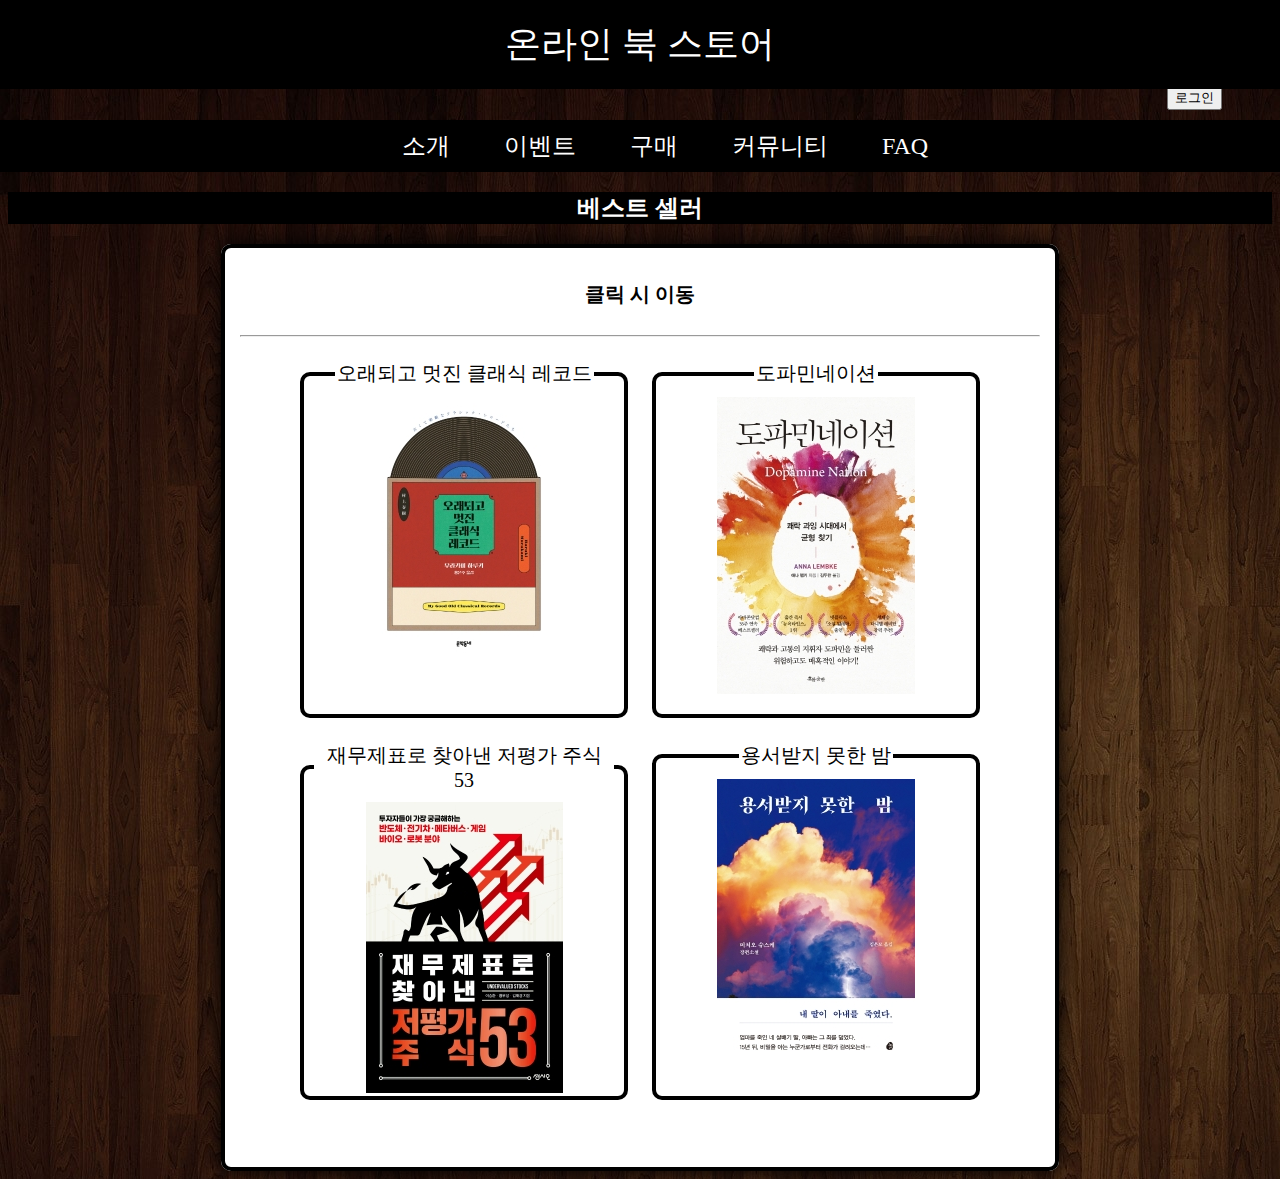
<file: index.html>
﻿<!doctype html>
<html>
	<head>
		<title>main</title>
		<meta charset="UTF-8">
		<link rel="stylesheet" type="text/css" href="css/index.css">
		<style type="text/css">

			/* 배경 이미지 */
			
			body {
				background-image:url(images/background/wood.jpg);
			}

			/* 사이트 대문 */
			
			header {
				background-color:black;
				width:100%;
				position:fixed;
				top:0px;
				left:0px;
			}

			/* 대문 글자 */

			.title {
				color:white;
				text-align:center;
			}

			/* 로그인 */

			aside {
				float:right;
				margin-top:-50px;
				margin-right:50px;
				
			}

			/* 메뉴, 브랜드별 바로가기 */

			nav {
				margin-top:120px;
			}

			/* 메뉴 */

			.topmenu {
				list-style:none;
				width:100%;
				background-color:black;
				margin-left:-10px;
				padding:10px;
				text-align:center;
			}

			/* 메뉴 글자 */

			.topmenu li {
				display:inline;
				margin-left:0px;
				padding-left:50px;
			}

			/* 링크 */

			a {
				font:1.5em "Times New";
				color:#fff;
				text-decoration:none;
			}

			/* 링크 작동시 */

			a:hover {
				color:#ff3;
			}

			/* 브랜드 바로 가기 틀 */

			.brand_field {
				color:white;
				margin:0 auto;
				text-align:center;
				width:80%;
				border:4px solid black;
				border-radius:10px;
				box-shadow:0px 0px 20px #000000;
			}

			/* 브랜드별 바로 가기 테이블 1x5 */

			.brand_table {
				margin:0 auto;
			}

			/* 상단 브랜드4개 바로 가기, 더보기 틀 */

			.sony, .logitech, .corsair, .samsung, .etc {
				font:15pt "맑은 고딕", 돋움;
				color:#efefef;
				width:200px;
				height:200px;
				background:white;
				border:4px solid black;
				border-radius:10px;
				box-shadow:0px 0px 20px #000000;
				text-align:center;
				margin-left:10px;
			}

			/* 브랜드별 바로 가기 이미지 */

			.sony_p, .logitech_p, .corsair_p, .samsung_p, .etc_p {
				text-align:center;
			}

			/* 더보기 줄간격 */

			.etc_p {
				line-height:150px;
				color:black;
			}

			/* 더보기 링크 */	

			.etc_p a {
				color:black;
			}
	
			/* 본문 */

			section {
				margin-top:50px;
				margin:0 auto;
			}

			/* 베스트 셀러 대문 */
			
			.sell_head {
				background-color:black;
				width:100%;
				margin-left:0px;
			}

			/* 베스트 셀러 타이틀 */
		
			.sell_title {
				text-align:center;
				color:white;
			}

			/*  베스트 셀러 전체 틀 */
				
			.sell_body {
				font:15pt "맑은 고딕", 돋움;
				color:black;
				width:800px;
				height:900px;
				background-color:white;
				border:4px solid black;
				border-radius:10px;
				box-shadow:0px 0px 20px #000000;
				text-align:center;
				margin:0 auto;
			}

			/* 베스트 셀러 테이블 */

			.sell_table {
				text-align:center;
				margin: 0 auto;
			}

			/*  헤드셋 1,2,3,4 */
				
			.headset1, .headset2, .headset3, .headset4 {
				color:black;
				width : 300px;
				height: 330px;
				padding:10px;
				margin:10px;
				background:white;
				border:4px solid black;
				border-radius:10px;
				text-align:center;
			}
		</style>
	</head>
	<body>
		<header>
			<h2 class="title"><a href="index.html">온라인 북 스토어</a></h2>
		</header>
		
		<aside>
			<p class="login"><button type="button" onclick="location.href='sub7.html' ">로그인</button></p>
		</aside>

		<nav>
			<ul class="topmenu">
				<li><a href="sub1.html">소개</a></li>
				<li><a href="sub2.html">이벤트</a></li>
				<li><a href="sub3.html">구매</a></li>
				<li><a href="sub4.html">커뮤니티</a></li>
				<li><a href="sub5.html">FAQ</a></li>
			</ul>

			<div class="sell_head">	
				<h2 class="sell_title">베스트 셀러</h2>
			</div>
		</nav>		
		<section>
			<fieldset class="sell_body">
				<h4>클릭 시 이동</h4>
				<hr>
				<table class="sell_table" border = "0">
					<tr>
						<td>
							<fieldset class="headset1">
								<legend>오래되고 멋진 클래식 레코드</legend>
									<a href="index1_1.html"><img src="images/book/record.jpg"></a></fieldset>
						</td>
						<td>
							<fieldset class="headset2">
								<legend>도파민네이션</legend>
									<a href="index2_2.html"><img src="images/book/dopa.jpg"</a></fieldset>
						</td>
					</tr>
					<tr>
						<td>
							<fieldset class="headset3">
								<legend>재무제표로 찾아낸 저평가 주식 53</legend>
									<a href="index3_1.html"><img src="images/book/gemu.jpg"</a></fieldset>
						</td>
						<td>
							<fieldset class="headset4">
								<legend>용서받지 못한 밤</legend>
									<a href="index4_1.html"><img src="images/book/bam.jpg"</a></fieldset>
						</td>	
					</tr>
				</table>
			</fieldset>
		</section>
	</body>
</html>
</file>
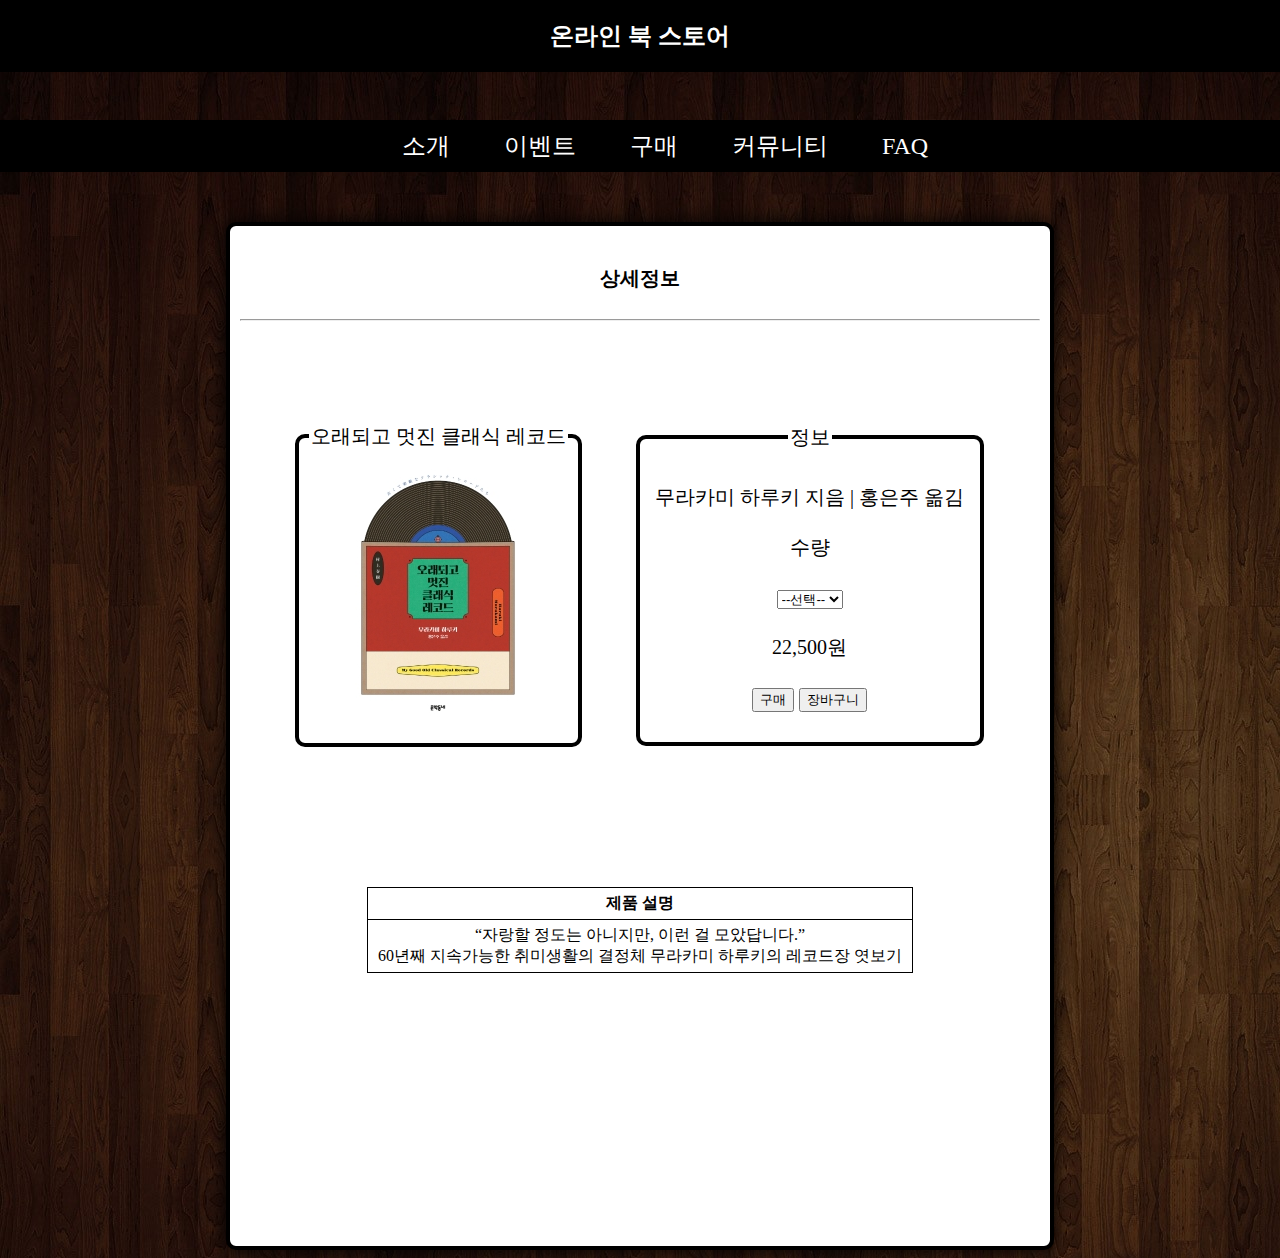
<file: index1_1.html>
﻿<!doctype html>
<html>
	<head>
		<title>headset_info, index1_1</title>
		<meta charset="UTF-8">
		<link rel="stylesheet" type="text/css" href="css/info.css">
		<style type="text/css">

			/* 배경이미지 */

			body {
				background-image:url(images/background/wood.jpg);
			}
			
			/* 사이트 대문 */

			header {
				background-color:black;
				width:100%;
				position:fixed;
				top:0px;
				left:0px;
			}

			/* 대문 글자 */

			.title {
				color:white;
				text-align:center;
			}

			/* 로그인, 메뉴 */

			nav {
				margin-top:120px;
			}

			/* 메뉴 */

			.topmenu {
				list-style:none;
				width:100%;
				background-color:black;
				margin-left:-10px;
				padding:10px;
				text-align:center;
			}

			/* 메뉴 글자 */

			.topmenu li {
				display:inline;
				margin-left:0px;
				padding-left:50px;
			}

			/*  메뉴 링크 */

			a {
				font:1.5em "Times New";
				color:#fff;
				text-decoration:none;
			}

			/* 링크 작동 */ 

			a:hover {
				color:#ff3;
			}

			/* 본문 */

			section {
				margin:0 auto;
				margin-top:50px;
			}
				
			/* 정보 전체 틀 */
		
			.info_body {
				font:15pt "맑은 고딕", 돋움;
				line-height:150%;
				color:black;
				width:800px;
				height:1000px;
				padding:10px;
				margin:0px auto;
				background:white;
				border:4px solid black;
				border-radius:10px;
				box-shadow:0px 0px 20px #000000;
				text-align:center;
			}

			/* 헤드셋, 가격 테이블 */

			.info_table {
				text-align:center;
				margin: 0 auto;
			}

			/* 헤드셋 1 */
			
			.headset1 {
				color:black;
				padding:10px;
				margin:0px auto;
				background:white;
				border:4px solid black;
				border-radius:10px;
				text-align:center;
			}
		
			/* 옵션 틀 */

			.option {
				color:black;
				padding:10px;
				margin-left:50px;
				background:white;
				border:4px solid black;
				border-radius:10px;
				text-align:center;
			}

			/* 제품설명 테이블  */

			.info_table2 {
				margin:0 auto;
				margin-top:50px;
				font:12pt "맑은 고딕", 돋움;
				border-collapse:collapse;
			}

			/* 제품설명 테이블 테두리  */

			.info_table2, .info_table2 th, .info_table2 td {
				border:1px solid #000000;
				padding:5px 10px;
			}
		</style>
	</head>
	<body>
		<header>
			<h2 class="title">온라인 북 스토어</h2>
		</header>

		<nav>
			<ul class="topmenu">
				<li><a href="sub1.html">소개</a></li>
				<li><a href="sub2.html">이벤트</a></li>
				<li><a href="sub3.html">구매</a></li>
				<li><a href="sub4.html">커뮤니티</a></li>
				<li><a href="sub5.html">FAQ</a></li>
			</ul>
		</nav>

		<section>
		<div class="info_body">
			<h4>상세정보</h4>
			<hr>
			<table class="info_table" border = "0">
				<tr>
					<td>
						<fieldset class="headset1">
							<legend>오래되고 멋진 클래식 레코드</legend>
								<img src="images/book/record.jpg"></fieldset>
					</td>
					<td width="400" height="500">
						<fieldset class = "option">
							<legend>정보</legend>
							<p>무라카미 하루키 지음 | 홍은주 옮김</p>
							<p>수량</p>
							<select>
								<option>--선택--</option>
								<option>1</option>
								<option>2</option>
								<option>3</option>
								<option>4</option>
								<option>5</option>
							</select>
							<p>22,500원</p>
							<p><input type = "button" value = "구매">
							<input type = "button" value = "장바구니"></p>
						</fieldset>
					</td>
				</tr>
			</table>
		
			<table class="info_table2" border = '0'>
				<tr>
					<th colspan='2'>제품 설명</th>
				</tr>
				<tr>
					<td>“자랑할 정도는 아니지만, 이런 걸 모았답니다.”<br>
						60년째 지속가능한 취미생활의 결정체
						무라카미 하루키의 레코드장 엿보기</td>
			</table>
			
			</div>
		</section>
	</body>
</html>
</file>
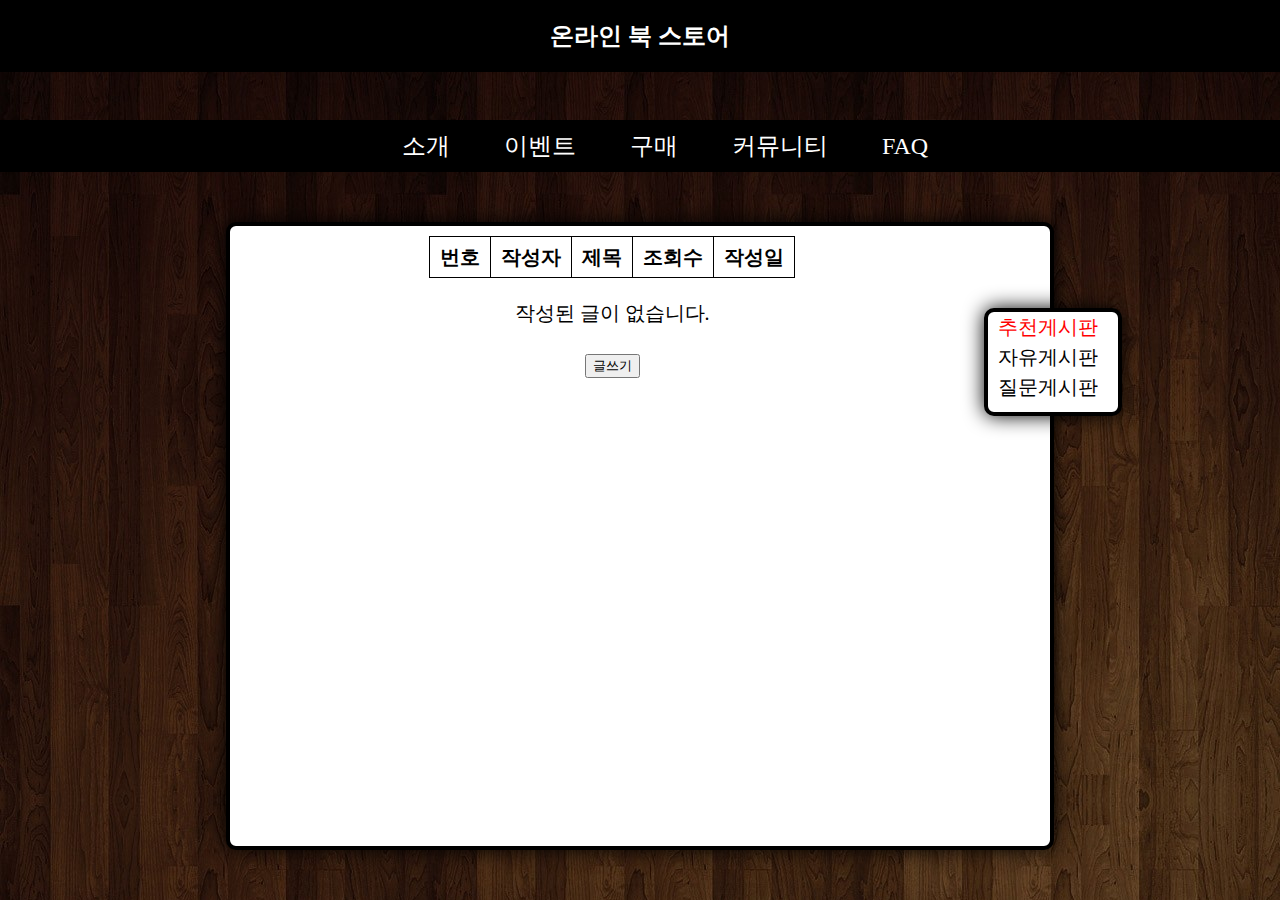
<file: sub4.html>
﻿<!doctype html>
<html>
	<head>
		<title>community,sub4</title>
		<meta charset="UTF-8">
		<link rel="stylesheet" type="text/css" href="css/sub4.css">
		<style type="text/css">

			/* 배경 이미지 */

			body {
				background-image:url(images/background/wood.jpg);
			}

			/* 사이트 대문 */

			header {
				background-color:black;
				width:100%;
				position:fixed;
				top:0px;
				left:0px;
			}

			/* 대문 글자 */

			.title {
				color:white;
				text-align:center;
			}

			/* 로그인, 메뉴  */

			nav {
				margin-top:120px;
			}

			/* 메뉴 */
			
			.topmenu {
				list-style:none;
				width:100%;
				background-color:black;
				margin-left:-10px;
				padding:10px;
				text-align:center;
			}

			/* 메뉴 글자 */

			.topmenu li {
				display:inline;
				margin-left:0px;
				padding-left:50px;
			}

			/* 메뉴 링크 */

			.topmenu a {
				font:1.5em "Times New";
				color:#fff;
				text-decoration:none;
			}

			/* 링크 작동 */

			a:hover {
				color:#ff3;
			}

			/* 오른쪽 사이드 메뉴 */			

			aside {
				float:right;
				margin-top:100px;
				margin-right:150px;
			}

			/* 사이드 메뉴 3개 */

			.select {
				font:15pt "맑은 고딕", 돋움;
				line-height:150%;
				color:black;
				background:white;
				border:4px solid black;
				border-radius:10px;
				box-shadow:0px 0px 20px #000000;
				width:120px;
				height:100px;
				list-style:none;
				text-align:left;
				padding-left:10px;
			}

			/* 사이드 메뉴 색 */

			.select li:nth-child(1) a {
				color:red;
			}

			/* 사이드 메뉴 링크 */

			.select a {
				color:black;
				text-decoration:none;
			}

			/* 본문 */

			section {
				margin:0 auto;
				margin-top:50px;
			}

			/* 커뮤니티 전체 틀 */

			.community_body {
				font:15pt "맑은 고딕", 돋움;
				line-height:150%;
				color:black;
				width:800px;
				height:600px;
				padding:10px;
				background:white;
				border:4px solid black;
				border-radius:10px;
				box-shadow:0px 0px 20px #000000;
				text-align:center;
				margin:0 auto;
			}
			
			/* 커뮤니티 테이블 */
						
			.community_table {
				margin:0 auto;
				border-collapse:collapse;
			}

			/*  커뮤니티 테이블 테두리 */

			.community_table, .community_table th, .community_table td {
				border:1px solid #000000;
				padding:5px 10px;	
			}

			/* 테이블 TH */
		
			.community_table th {
				text-align:center;
			}
		</style>
	</head>
	<body>
		<header>
			<h2 class="title">온라인 북 스토어</h2>
		</header>

		<nav>
			<ul class="topmenu">
				<li><a href="sub1.html">소개</a></li>
				<li><a href="sub2.html">이벤트</a></li>
				<li><a href="sub3.html">구매</a></li>
				<li><a href="sub4.html">커뮤니티</a></li>
				<li><a href="sub5.html">FAQ</a></li>
			</ul>
		</nav>

		<aside>
			<ul class = "select">
				<li><a href="sub4.html">추천게시판</a></li>
				<li><a href="sub4_1.html">자유게시판</a></li>
				<li><a href="sub4_2.html">질문게시판</a></li>
			</ul>
		</aside>

		<section>
		<div class="community_body">
				<table class="community_table" border="0">
					<tr>
						<th>번호</th>
						<th>작성자</th>
						<th>제목</th>
						<th>조회수</th>
						<th>작성일</th>
					</tr>
				</table>
				<p>작성된 글이 없습니다.</p>
			<button type="button" onclick="location.href='sub6.html' ">글쓰기</button>
		</div>
		</section>
	</body>
</html>
</file>
<file: css/index.css>
/* ��� �̹��� */
			
			body {
				background-image:url(images/background/wood.jpg);
			}

			/* ����Ʈ �빮 */
			
			header {
				background-color:black;
				width:100%;
				position:fixed;
				top:0px;
				left:0px;
			}

			/* �빮 ���� */

			.title {
				color:white;
				text-align:center;
			}

			/* �α��� */

			aside {
				float:right;
				margin-top:-50px;
				margin-right:50px;
				
			}

			/* �޴�, �귣�庰 �ٷΰ��� */

			nav {
				margin-top:120px;
			}

			/* �޴� */

			.topmenu {
				list-style:none;
				width:100%;
				background-color:black;
				margin-left:-10px;
				padding:10px;
				text-align:center;
			}

			/* �޴� ���� */

			.topmenu li {
				display:inline;
				margin-left:0px;
				padding-left:50px;
			}

			/* ��ũ */

			a {
				font:1.5em "Times New";
				color:#fff;
				text-decoration:none;
			}

			/* ��ũ �۵��� */

			a:hover {
				color:#ff3;
			}

			/* �귣�� �ٷ� ���� Ʋ */

			.brand_field {
				color:white;
				margin:0 auto;
				text-align:center;
				width:80%;
				border:4px solid black;
				border-radius:10px;
				box-shadow:0px 0px 20px #000000;
			}

			/* �귣�庰 �ٷ� ���� ���̺� 1x5 */

			.brand_table {
				margin:0 auto;
			}

			/* ��� �귣��4�� �ٷ� ����, ������ Ʋ */

			.sony, .logitech, .corsair, .samsung, .etc {
				font:15pt "���� ����", ����;
				color:#efefef;
				width:200px;
				height:200px;
				background:white;
				border:4px solid black;
				border-radius:10px;
				box-shadow:0px 0px 20px #000000;
				text-align:center;
				margin-left:10px;
			}

			/* �귣�庰 �ٷ� ���� �̹��� */

			.sony_p, .logitech_p, .corsair_p, .samsung_p, .etc_p {
				text-align:center;
			}

			/* ������ �ٰ��� */

			.etc_p {
				line-height:150px;
				color:black;
			}

			/* ������ ��ũ */	

			.etc_p a {
				color:black;
			}
	
			/* ���� */

			section {
				margin-top:50px;
				margin:0 auto;
			}

			/* ����Ʈ ���� �빮 */
			
			.sell_head {
				background-color:black;
				width:100%;
				margin-left:0px;
			}

			/* ����Ʈ ���� Ÿ��Ʋ */
		
			.sell_title {
				text-align:center;
				color:white;
			}

			/*  ����Ʈ ���� ��ü Ʋ */
				
			.sell_body {
				font:15pt "���� ����", ����;
				color:black;
				width:800px;
				height:900px;
				background-color:white;
				border:4px solid black;
				border-radius:10px;
				box-shadow:0px 0px 20px #000000;
				text-align:center;
				margin:0 auto;
			}

			/* ����Ʈ ���� ���̺� */

			.sell_table {
				text-align:center;
				margin: 0 auto;
			}

			/*  ���� 1,2,3,4 */
				
			.headset1, .headset2, .headset3, .headset4 {
				color:black;
				padding:10px;
				margin:0px auto;
				background:white;
				border:4px solid black;
				border-radius:10px;
				text-align:center;
			}
</file>
<file: css/info.css>
/* ����̹��� */

			body {
				background-image:url(images/background/wood.jpg);
			}
			
			/* ����Ʈ �빮 */

			header {
				background-color:black;
				width:100%;
				position:fixed;
				top:0px;
				left:0px;
			}

			/* �빮 ���� */

			.title {
				color:white;
				text-align:center;
			}

			/* �α���, �޴� */

			nav {
				margin-top:120px;
			}

			/* �޴� */

			.topmenu {
				list-style:none;
				width:100%;
				background-color:black;
				margin-left:-10px;
				padding:10px;
				text-align:center;
			}

			/* �޴� ���� */

			.topmenu li {
				display:inline;
				margin-left:0px;
				padding-left:50px;
			}

			/*  �޴� ��ũ */

			a {
				font:1.5em "Times New";
				color:#fff;
				text-decoration:none;
			}

			/* ��ũ �۵� */ 

			a:hover {
				color:#ff3;
			}

			/* ���� */

			section {
				margin:0 auto;
				margin-top:50px;
			}
				
			/* ���� ��ü Ʋ */
		
			.info_body {
				font:15pt "���� ����", ����;
				line-height:150%;
				color:black;
				width:800px;
				height:1000px;
				padding:10px;
				margin:0px auto;
				background:white;
				border:4px solid black;
				border-radius:10px;
				box-shadow:0px 0px 20px #000000;
				text-align:center;
			}

			/* ����, ���� ���̺� */

			.info_table {
				text-align:center;
				margin: 0 auto;
			}

			/* ���� 1 */
			
			.headset1 {
				color:black;
				padding:10px;
				margin:0px auto;
				background:white;
				border:4px solid black;
				border-radius:10px;
				text-align:center;
			}
		
			/* �ɼ� Ʋ */

			.option {
				color:black;
				padding:10px;
				margin-left:50px;
				background:white;
				border:4px solid black;
				border-radius:10px;
				text-align:center;
			}

			/* ��ǰ���� ���̺�  */

			.info_table2 {
				margin:0 auto;
				margin-top:50px;
				font:12pt "���� ����", ����;
				border-collapse:collapse;
			}

			/* ��ǰ���� ���̺� �׵θ�  */

			.info_table2, .info_table2 th, .info_table2 td {
				border:1px solid #000000;
				padding:5px 10px;
			}
</file>
<file: css/sub4.css>
/* ��� �̹��� */

			body {
				background-image:url(images/background/wood.jpg);
			}

			/* ����Ʈ �빮 */

			header {
				background-color:black;
				width:100%;
				position:fixed;
				top:0px;
				left:0px;
			}

			/* �빮 ���� */

			.title {
				color:white;
				text-align:center;
			}

			/* �α���, �޴�  */

			nav {
				margin-top:120px;
			}

			/* �޴� */
			
			.topmenu {
				list-style:none;
				width:100%;
				background-color:black;
				margin-left:-10px;
				padding:10px;
				text-align:center;
			}

			/* �޴� ���� */

			.topmenu li {
				display:inline;
				margin-left:0px;
				padding-left:50px;
			}

			/* �޴� ��ũ */

			.topmenu a {
				font:1.5em "Times New";
				color:#fff;
				text-decoration:none;
			}

			/* ��ũ �۵� */

			a:hover {
				color:#ff3;
			}

			/* ������ ���̵� �޴� */			

			aside {
				float:right;
				margin-top:100px;
				margin-right:150px;
			}

			/* ���̵� �޴� 3�� */

			.select {
				font:15pt "���� ����", ����;
				line-height:150%;
				color:black;
				background:white;
				border:4px solid black;
				border-radius:10px;
				box-shadow:0px 0px 20px #000000;
				width:120px;
				height:100px;
				list-style:none;
				text-align:left;
				padding-left:10px;
			}

			/* ���̵� �޴� �� */

			.select li:nth-child(1) a {
				color:red;
			}

			/* ���̵� �޴� ��ũ */

			.select a {
				color:black;
				text-decoration:none;
			}

			/* ���� */

			section {
				margin:0 auto;
				margin-top:50px;
			}

			/* Ŀ�´�Ƽ ��ü Ʋ */

			.community_body {
				font:15pt "���� ����", ����;
				line-height:150%;
				color:black;
				width:800px;
				height:600px;
				padding:10px;
				background:white;
				border:4px solid black;
				border-radius:10px;
				box-shadow:0px 0px 20px #000000;
				text-align:center;
				margin:0 auto;
			}
			
			/* Ŀ�´�Ƽ ���̺� */
						
			.community_table {
				margin:0 auto;
				border-collapse:collapse;
			}

			/*  Ŀ�´�Ƽ ���̺� �׵θ� */

			.community_table, .community_table th, .community_table td {
				border:1px solid #000000;
				padding:5px 10px;	
			}

			/* ���̺� TH */
		
			.community_table th {
				text-align:center;
			}
</file>
